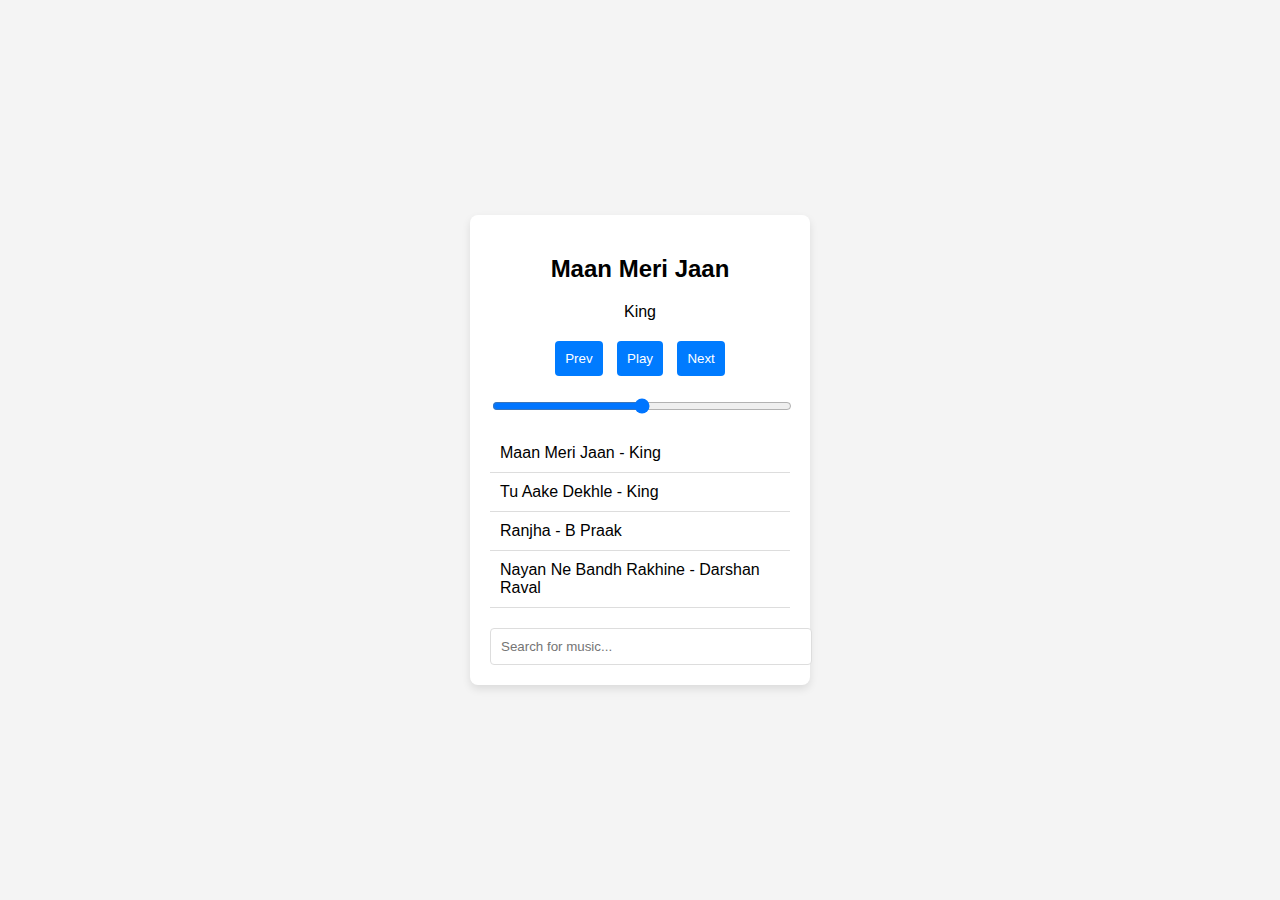
<file: Music Player/index.html>
<!DOCTYPE html>
<html lang="en">
<head>
    <meta charset="UTF-8">
    <meta name="viewport" content="width=device-width, initial-scale=1.0">
    <title>Web Music Player</title>
    <link rel="stylesheet" href="styles.css">
</head>
<body>
    <div class="music-player">
        <div class="now-playing">
            <h2 id="song-title">Song Title</h2>
            <p id="artist-name">Artist Name</p> 
        </div>
        <div class="controls">
            <button id="prev">Prev</button>
            <button id="play-pause">Play</button>
            <button id="next">Next</button>
        </div>
        <input type="range" id="volume" min="0" max="1" step="0.01">
        <div class="playlist">
            <ul id="playlist">
                
            </ul>
        </div>
        <div class="search">
            <input type="text" id="search" placeholder="Search for music...">
        </div>
    </div>
    <script src="script.js"></script>
</body>
</html>
</file>
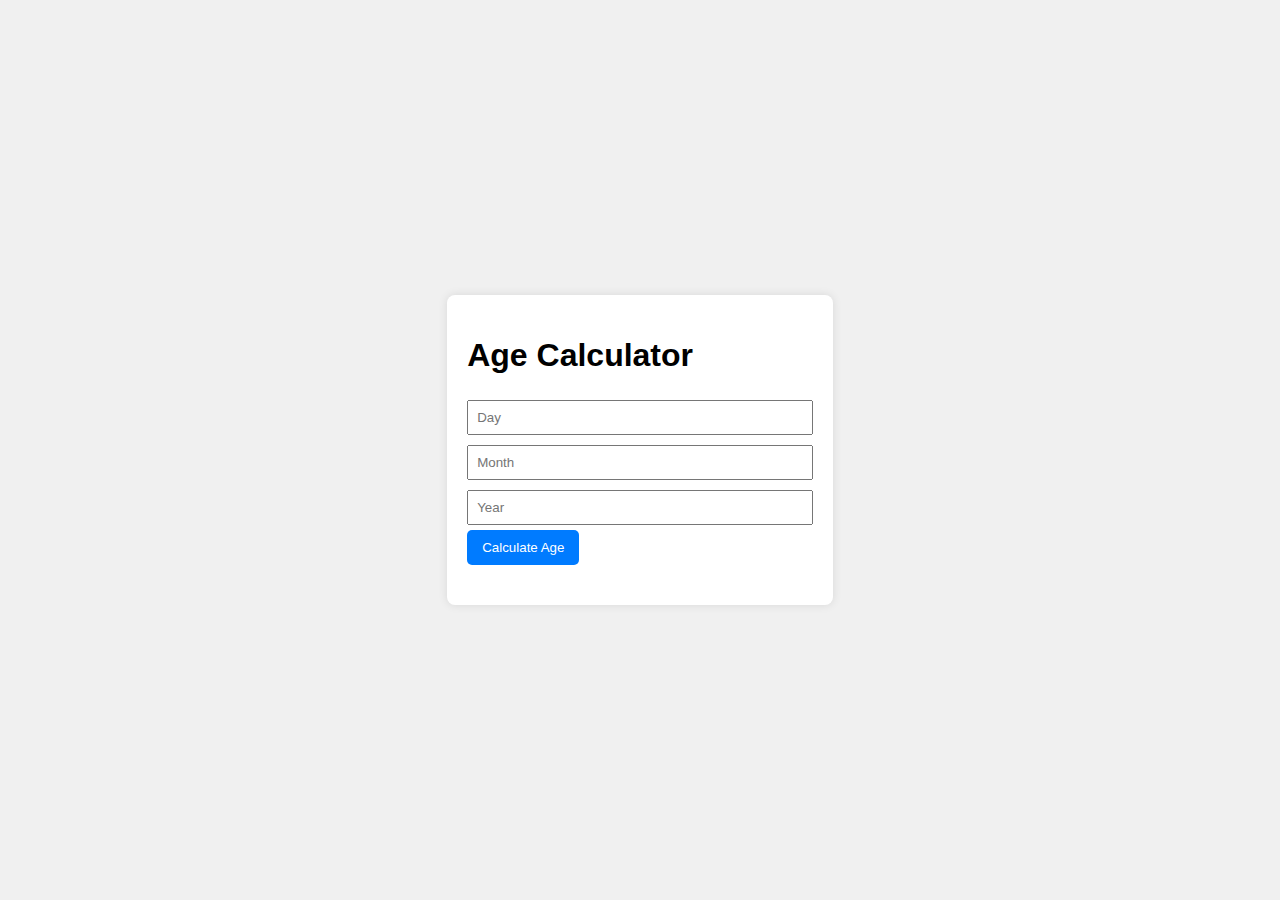
<file: Calculator/calculator.html>
<!DOCTYPE html>
<html lang="en">
<head>
    <meta charset="UTF-8">
    <meta name="viewport" content="width=device-width, initial-scale=1.0">
    <title>Age Calculator</title>
    <style>
        body {
            font-family: Arial, sans-serif;
            display: flex;
            justify-content: center;
            align-items: center;
            height: 100vh;
            margin: 0; 
            background-color: #f0f0f0;
        }
        .container {
            background: white;
            padding: 20px;
            border-radius: 8px;
            box-shadow: 0 0 10px rgba(0, 0, 0, 0.1);
        }
        input {
            margin: 5px 0;
            padding: 8px;
            width: 100%;
            box-sizing: border-box;
        }
        button {
            padding: 10px 15px;
            background-color: #007BFF;
            color: white;
            border: none;
            border-radius: 5px;
            cursor: pointer;
        }
        button:hover {
            background-color: #0056b3;
        }
        .result {
            margin-top: 20px;
        }
    </style>
</head>
<body>
    <div class="container">
        <h1>Age Calculator</h1>
        <input type="number" id="day" placeholder="Day" min="1" max="31">
        <input type="number" id="month" placeholder="Month" min="1" max="12">
        <input type="number" id="year" placeholder="Year" min="1900" max="2100">
        <button onclick="calculateAge()">Calculate Age</button>
        <div class="result" id="result"></div>
    </div>

    <script src="script.js"></script>
</body>
</html>
</file>
<file: Music Player/styles.css>
body {
    font-family: Arial, sans-serif;
    display: flex;
    justify-content: center;
    align-items: center;
    height: 100vh;
    background-color: #f4f4f4;
    margin: 0;
}

.music-player {
    background: #fff;
    padding: 20px;
    border-radius: 8px;
    box-shadow: 0 4px 8px rgba(0, 0, 0, 0.1);
    text-align: center;
    width: 300px;
}

.now-playing {
    margin-bottom: 20px;
}

.controls {
    margin-bottom: 20px;
}

button {
    margin: 0 5px;
    padding: 10px;
    border: none;
    background-color: #007bff;
    color: #fff;
    border-radius: 4px;
    cursor: pointer;
}

button:hover {
    background-color: #0056b3;
}

input[type="range"] {
    width: 100%;
    margin-bottom: 20px;
}

.playlist {
    max-height: 200px;
    overflow-y: auto;
    margin-bottom: 20px;
    text-align: left;
}

.playlist ul {
    list-style: none;
    padding: 0;
    margin: 0;
}

.playlist li {
    padding: 10px;
    border-bottom: 1px solid #ddd;
    cursor: pointer;
}

.playlist li:hover {
    background-color: #f0f0f0;
}

.search input {
    width: 100%;
    padding: 10px;
    border: 1px solid #ddd;
    border-radius: 4px;
}
</file>
